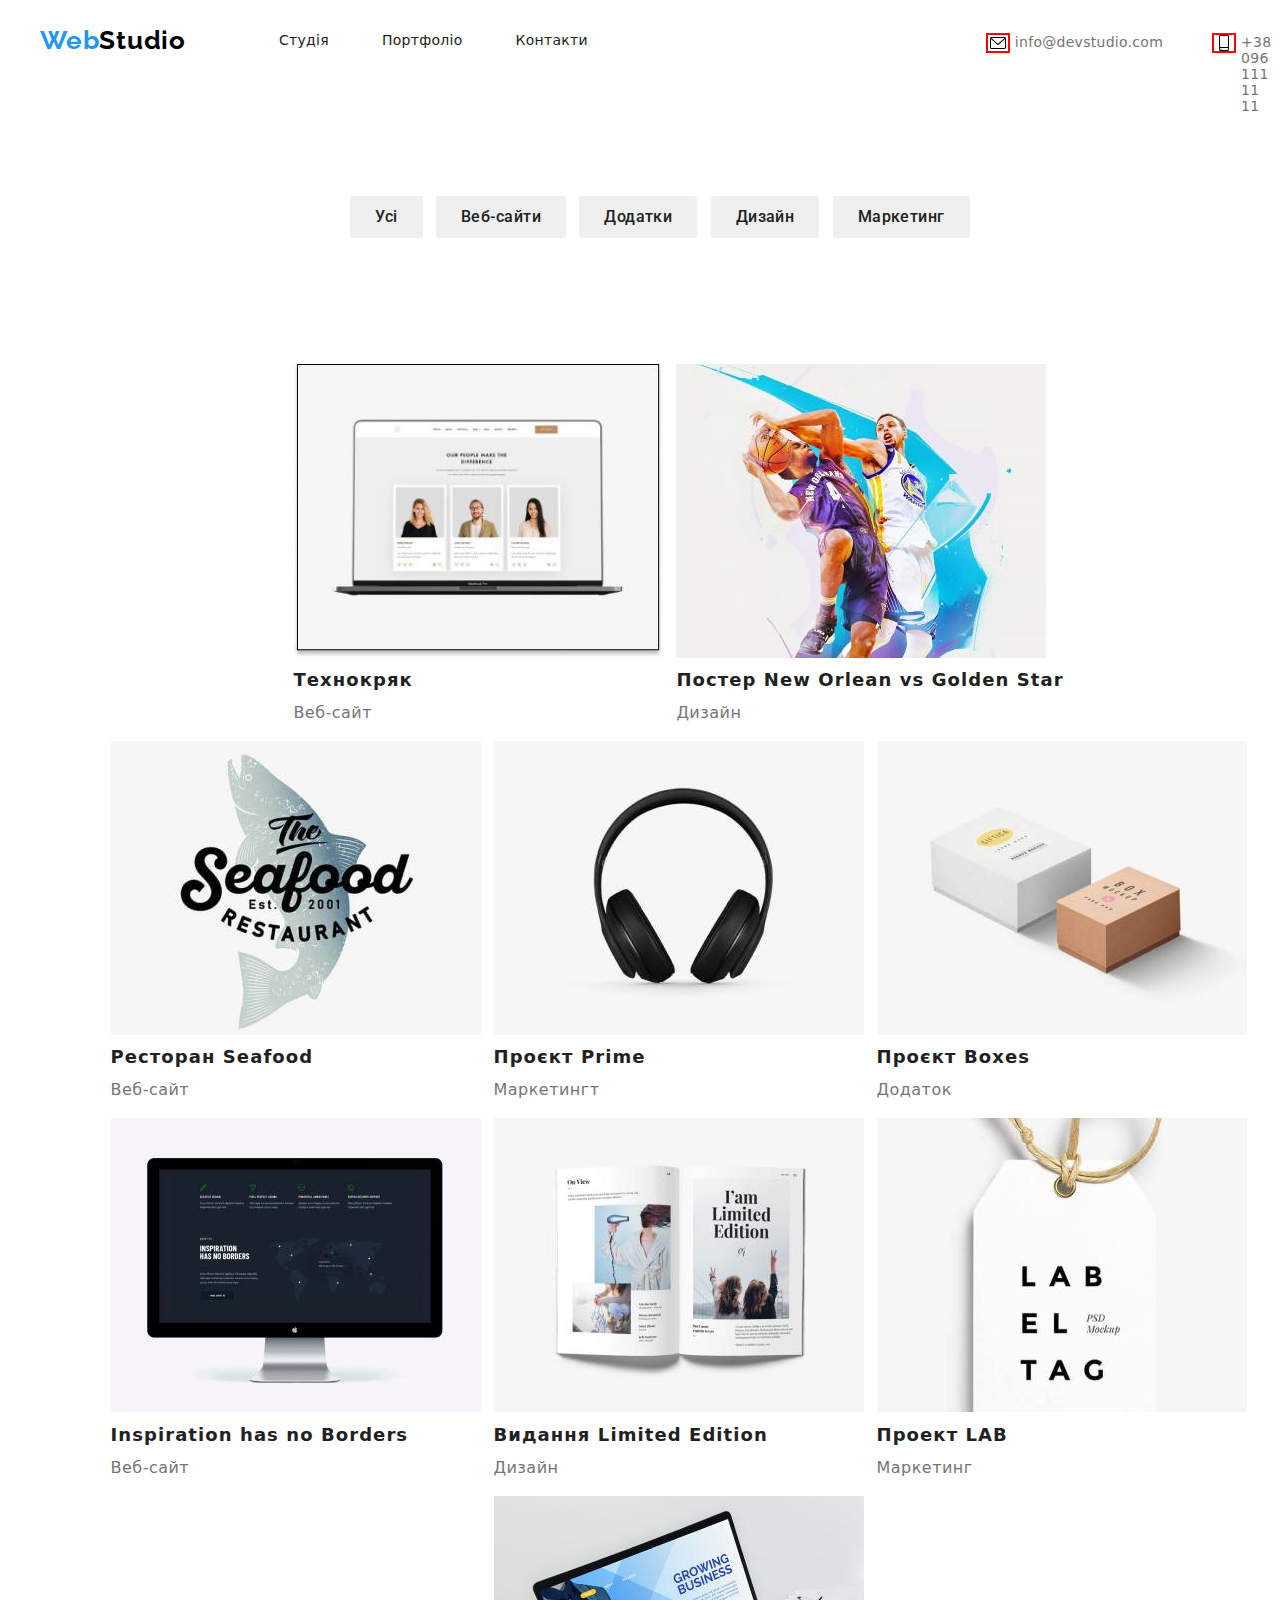
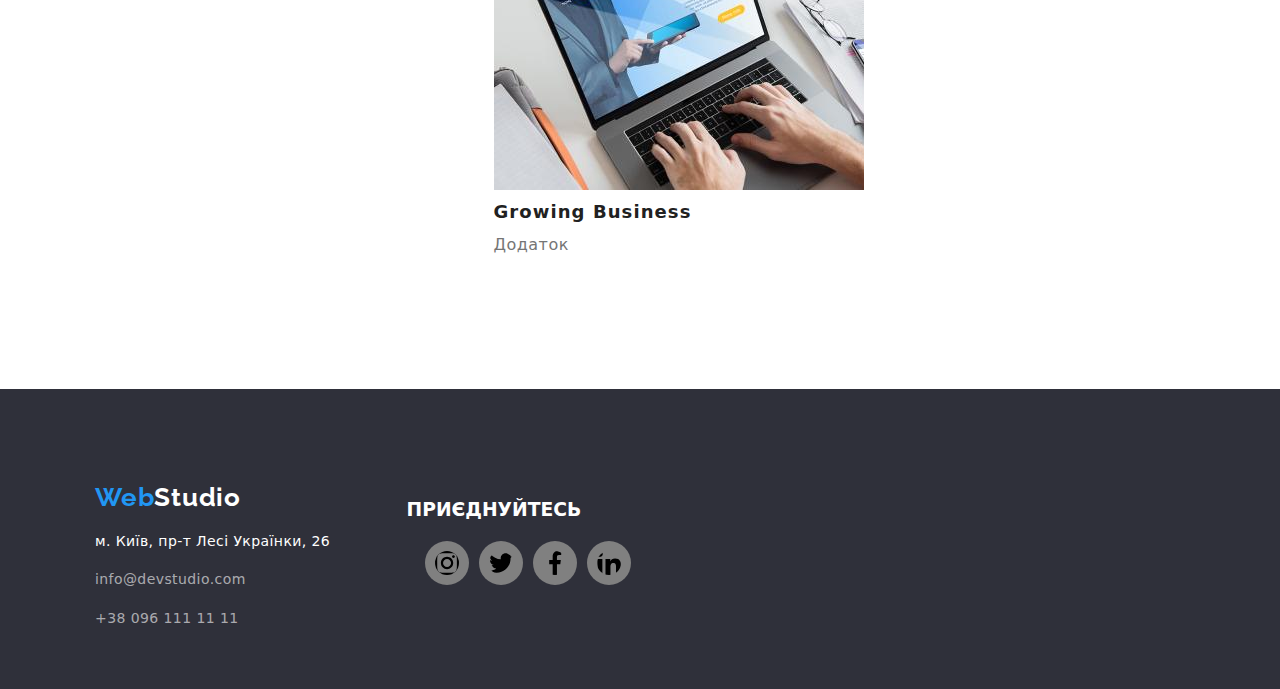
<file: portfolio.html>
<!DOCTYPE html>
<html lang="uk">

<head>
    <meta charset="UTF-8">
    <meta http-equiv="X-UA-Compatible" content="IE=edge">
    <meta name="viewport" content="width=device-width, initial-scale=1.0">
    <link rel="stylesheet" href="./css/style.css">
    <title>WebStudio - Portfolio</title>
    <link rel="stylesheet"
        href="https://cdnjs.cloudflare.com/ajax/libs/modern-normalize/1.0.0/modern-normalize.min.css" />
    <link rel="preconnect" href="https://fonts.googleapis.com">
    <link rel="preconnect" href="https://fonts.gstatic.com" crossorigin>
    <link
        href="https://fonts.googleapis.com/css2?family=Montserrat:wght@400;700&family=Raleway:wght@700&family=Roboto:wght@400;500;700;900&display=swap"
        rel="stylesheet">
</head>
<div class="global-div">
<body>
    <div class="header-container-portfolio">
        <header class="header">
    
            <p class="header-logo"><a href="./index.html"><span class="logo-web">Web</span><span
                        class="logo-studio">Studio</span></a></p>
            <nav class="header-nav">
                <ul class="header-list list">
                    <li class="header-item"><a href="./index.html" class="header-link link">Студія</a></li>
                    <li class="header-item"><a href="./portfolio.html" class="header-link link">Портфоліо</a></li>
                    <li class="header-item"><a href="" class="header-link link">Контакти</a></li>
                </ul>
            </nav>
            
            <div class="header-mail">
                <div class="icon-mail">
                    <svg class="svg-tel" width="20" height="16">
                        <use href="./images/symbol-defs.svg#icon-envelope-2-1"></use>
                    </svg>

                </div>
            <a href="mailto:info@devstudio.com" target="_blank" class="header-href">info@devstudio.com</a>
            <br>
            <div class="icon-mail">
                <svg class="svg-tel" width="20" height="16">
                    <use href="./images/symbol-defs.svg#icon-smartphone-2-1"></use>
                </svg>

            </div>
            <a href="tel:+380961111111" class="header-href">+38 096 111 11 11</a>
      
        </div>
   
        </header>
    </div>
    
    <div class="main-container-portfolio">
        <main>
            <div class="portfolio-buttons">
            <ul>
               
                <li class="orient-btn"><button type="button" class="style-btn">Усі</button></li>
                <li class="orient-btn"><button type="button" class="style-btn">Веб-сайти</button></li>
                <li class="orient-btn"><button type="button" class="style-btn">Додатки</button></li>
                <li class="orient-btn"><button type="button" class="style-btn">Дизайн</button></li>
                <li class="orient-btn"><button type="button" class="style-btn">Маркетинг</button></li>
           
            </ul>
        </div>
            <ul>
                <div class="main-container-photo">
                    <li class="style-ithem-portf">
                        <img src="./images/portfolio/img-1.jpg" alt="фото ноутбук" width="370" height="294" />
                        <h3 class="products-header">Технокряк</h3>
                        <p class="about-product">Веб-сайт</p>
                    </li>
                    <li class="style-ithem-portf">
                        <img src="./images/portfolio/img-2.jpg" alt="фото баскетболисты " width="370" height="294" />
                        <h3 class="products-header">Постер New Orlean vs Golden Star</h3>
                        <p class="about-product">Дизайн</p>
                    </li>
                    <li class="style-ithem-portf">
                        <img src="./images/portfolio/img-3.jpg" alt="фото логоип  Seafood" width="370" height="294" />
                        <h3 class="products-header">Ресторан Seafood</h3>
                        <p class="about-product">Веб-сайт</p>
                    </li>
                    <li class="style-ithem-portf">
                        <img src="./images/portfolio/img-4.jpg" alt="фото наушники" width="370" height="294" />
                        <h3 class="products-header">Проєкт Prime</h3>
                        <p class="about-product">Маркетингт</p>
                    </li>
                    <li class="style-ithem-portf">
                        <img src="./images/portfolio/img-5.jpg" alt="фото две коробки" width="370" height="294" />
                        <h3 class="products-header">Проєкт Boxes</h3>
                        <p class="about-product">Додаток</p>
                    </li>
                    <li class="style-ithem-portf">
                        <img src="./images/portfolio/img-6.jpg" alt="фото монитор" width="370" height="294" />
                        <h3 class="products-header">Inspiration has no Borders</h3>
                        <p class="about-product">Веб-сайт</p>
                    </li>
                    <li class="style-ithem-portf">
                        <img src="./images/portfolio/img-7.jpg" alt="фото журнал" width="370" height="294" />
                        <h3 class="products-header">Видання Limited Edition</h3>
                        <p class="about-product">Дизайн</p>
                    </li>
                    <li class="style-ithem-portf">
                        <img src="./images/portfolio/img-8.jpg" class="img-portfolio" alt="фото лого LAB" width="370"
                            height="294" />
                        <h3 class="products-header">Проект LAB</h3>
                        <p class="about-product">Маркетинг</p>
                    </li>
                    <li class="style-ithem-portf">
                        <img src="./images/portfolio/img-9.jpg" alt="фото человек пишет в ноутбуке" width="370"
                            height="294" />
                        <h3 class="products-header">Growing Business</h3>
                        <p class="about-product">Додаток</p>
                    </li>
                </div>
            </ul>

            </section>

        </main>
    </div>
    <div class="footer">
        <div class="footer-right">
        <footer>
            <div class="footer-container">
                <p class="header-logo"><a href="./index.html"><span class="logo-web">Web</span><span
                            class="logo-studio-footer">Studio</span></a></p>
                <address class="adress-footer">
                    <ul>
                        <li class="style-footer"><a href="" class="address-map">м. Київ, пр-т Лесі Українки, 26</a></li>
                        <li class="style-footer-mail"><a href="mailto:info@devstudio.com" target="_blank"
                                class="footer-href">info@devstudio.com</a></li>
                        <li class="style-footer"><a href="tel:+380961111111" class="footer-href">+38 096 111 11 11</a>
                        </li>
                    </ul>
                </address>
            </div>
        </footer>
    </div>
    <div class="footer-left">
           <h3>ПРИЄДНУЙТЕСЬ</h3>
           <ul class="icons">
            <li class="icons-tiny">
                <div class="icon-tag">
                    <svg class="svg-tag" width="44" height="44">
                        <use href="./images/symbol-defs.svg#icon-instagram-2-2-1"></use>
                    </svg>

                </div>
            </li>
            <li class="icons-tiny">
                <div class="icon-tag">
                    <svg class="svg-tag" width="44" height="44">
                        <use href="./images/symbol-defs.svg#icon-twitter-1-2-1"></use>
                    </svg>

                </div>
            </li>
            <li class="icons-tiny">
                <div class="icon-tag">
                    <svg class="svg-tag" width="44" height="44">
                        <use href="./images/symbol-defs.svg#icon-facebook-1-2-1"></use>
                    </svg>

                </div>
            </li>
            <li class="icons-tiny">
                <div class="icon-tag">
                    <svg class="svg-tag" width="44" height="44">
                        <use href="./images/symbol-defs.svg#icon-linkedin-1-2-1"></use>
                    </svg>

                </div>
            </li>
           </ul>
    </div>
    </div>
</body>
</div>
</html>
</file>
<file: css/style.css>
*,
*::before,
*::after {
    box-sizing: border-box;
}


body,
h1,
h2,
h3,
h4,
p,
ul[class],
ol[class],
li,
figure,
figcaption,
blockquote,
dl,
dd {
    margin: 0;
}

body {
    font-family: 'Roboto', 'Raleway', serif;
    list-style-type: none;
}

button {
    cursor: pointer;
}

:root {
    --globalActiveColor: rgb(33, 150, 243);
}

.all-container{
    display: flex;
    flex-direction: column;
    justify-content: center;
    align-items: center;
    outline: 2px solid blueviolet;
}

.container {
    width: 1200px;
    height: 100%;
    margin: 0 auto;
}


/*--------------------------------------------------------------HEADER-------------------------------------------------------------*/
.header-container{
    display: flex;
    align-content: stretch;
}


.header {
    display: flex;
    height: 80px;
}


.header-logo {
    display: flex;
    align-items: center;
    padding-left: 15px;
    font-family: 'Raleway';
    font-weight: 700;
    font-size: 26px;
    line-height: 1.19;
    text-decoration: none;
    letter-spacing: 0.03em;
    color: var(--globalActiveColor);
}

.header-list {
    display: flex;
    align-items: center;
    padding-left: 93px;
    height: 80px;
}

.header-item {
    display: inline-block;
    list-style-type: none;

}

.header-item:not(:last-child) {
    margin-right: 53px;
}

.header-info {
    display: flex;
    outline: 2px solid red;
    align-items: center;
    margin-left: 344px;
}

.header-href {
    font-weight: 500;
    font-size: 14px;
    line-height: 1.14;
    letter-spacing: 0.02em;
    color: #757575;
    font-style: normal;
}

.header-href:not(:last-child) {
    margin-right: 51px;
}

header a {
    text-decoration: none;
    list-style-type: none;
}

header a:hover,
header a:focus {
    color: var(--globalActiveColor);
}



.logo-web {
    color: var(--globalActiveColor);
}

.logo-studio {
    color: black;
}

.header-link {
    font-weight: 500;
    font-size: 14px;
    line-height: 1.14;
    letter-spacing: 0.02em;
    color: #212121;
}





/*----------------------------------------------------------------MAIN------------------------------------------------------------*/



.hero-container {
    background: #2F303A;
    width: 1600px;
    margin-bottom: 94px;
    background-image: url(/images/people/Img\ \(13\)\ \(1\).jpg);
}

.hero {
    display: flex;
    flex-direction: column;
    align-items: center;
    max-width: 1600px;
    margin: 0 auto;
    height: 600px;
    background-image: linear-gradient(to right black#2F303A);
    background-image: url(/images/icons.svg/Img\ \(1\).svg);
}

.hero-title {
    font-family: 'Roboto', sans-serif;
    font-style: normal;
    font-weight: 900;
    font-size: 44px;
    line-height: 1.36;
    text-align: center;
    letter-spacing: 0.06em;
    text-transform: uppercase;
    color: #FFFFFF;
    padding-top: 215px;
}

.hero-btn {
    display: flex;
    align-items: center;
    justify-content: center;
    background-color: #2196F3;
    color: white;
    margin-top: 44px;
    border: 0px;
    height: 50px;
    width: 216px;
    font-weight: 700;
    font-size: 16px;
    line-height: 1.8;
    letter-spacing: 0.06em;
    border-radius: 4px;
}


/*---------------------------------------------------------------------------------------------------------------------------------*/

.main-container{
    width: 1170px;
    height: 248px;
}




.main-list{
    display: flex;
    flex-direction: row;
padding: 0px;



}

.main-ithem{
    width: 270px;
    height: 248px;
  
  list-style: none;


}

.main-ithem:not(:last-child){
margin-right: 30px;

}

.svg-icon{
    width: 270px;
    height: 120px;
    margin-bottom: 30px;
    background: #F5F4FA;
border-radius: 4px;
display: flex;
justify-content: center;
align-items: center;
}
.main-ithem-haeder {
    width: 270px;
    height: 16px;
    font-weight: 700;
    font-size: 14px;
    line-height: 1.14;
    letter-spacing: 0.03em;
    text-transform: uppercase;
    color: #212121;
    margin-bottom: 10px;
}

.main-ithem-content {
    width: 270px;
    height: 72px;
    font-weight: 400;
    font-size: 14px;
    line-height: 1.7;
    letter-spacing: 0.03em;
    color: #757575;
   
}

/* .main-container {
    display: flex;
    align-items: center;
    justify-content: center;
    height: 286px;
    outline: 2px solid red;
}

.main-text {
    display: flex;
    align-items: baseline;
} */

/* .main-list {
    display: flex;
    justify-content: center;
    width: 1170px;

    align-items: baseline;
    outline: 2px solid red;
}

.main-ithem {

    display: flex;
    flex-direction: column;
    align-items: baseline;
    outline: 2px solid green;
}

.main-ithem:not(:last-child) {
    margin-right: 50px;
}
 */

/* 






.main-ithem-haeder {
    font-style: normal;

} */

.about-photo {
    outline: 2px solid gold;
    display: flex;
    flex-direction: row;
    justify-content: center;
    margin-bottom: 100px;

}


.header-aboutus {
    display: flex;
    flex-direction: row;
    justify-content: center;
}

.style-ithem-fspg {
    margin-right: 20px;
}

.team-container {
    display: flex;
    outline: 2px dashed blue;
    height: 648px;
    justify-content: center;
    align-items: center;

}

.header-about {
    margin-top: 2px;
    margin-bottom: 60px;
    outline: 2px solid rebeccapurple;
}

.style-ithem-fspg {
    display: block;
    list-style: none;
    margin-right: 10px;
}


.style-ithem-team {
    outline: 2px solid green;
    display: flex;

}

/*---------------------------------------------------------------------------------------------------------------------------------*/

.header-about {
    font-weight: 700;
    font-size: 36px;
    line-height: 1.16;
    text-align: center;
    letter-spacing: 0.03em;
    color: #212121;
}

.ithem-team-header {
    font-weight: 500;
    font-size: 16px;
    line-height: 1.18;
    text-align: center;
    letter-spacing: 0.03em;
    color: #212121;
}

.ithem-profession {
    font-weight: 400;
    font-size: 16px;
    line-height: 1.18;
    text-align: center;
    letter-spacing: 0.03em;
    color: #757575;
}



/*-----------------------------------------------------------Portfolio------------------------------------------------------------*/

.global-div{
    display: flex;
    flex-direction: column;
    justify-content: center;
    align-items: center;
    outline: 2px solid blueviolet;
}



.header-container-portfolio {
    display: flex;
    flex-direction: row;
    justify-content: center;
}

.header-info {
    display: flex;
    flex-direction: row;
    margin-top: 40px;
}

.header-mail {
    display: flex;
    margin-top: 35px;
    margin-left: 400px;
}

.svg-tel{
     margin-right: 7px;
  outline: 2px solid red;
}

.svg-tel:hover{
    color:var(--globalActiveColor);
}



.portfolio-buttons {
    display: flex;
    flex-direction: row;
    justify-content: center;
    margin-top: 100px;
    margin-bottom: 60px;
}



.main-container-photo {

    display: flex;
    flex-direction: row;
    flex-wrap: wrap;
    justify-content: center;
    align-items: center;
    max-width: 1600px;
    width: 1200px;
    padding-top: 50px;
    padding-left: 50px;


}





.style-btn {
    border: 0px;
    border-radius: 3px;
    font-family: 'Roboto';
    font-style: normal;
    font-weight: 500;
    font-size: 16px;
    line-height: 1.6;
    text-align: center;
    letter-spacing: 0.03em;
    color: #212121;
    padding: 8px 25px;
}

.style-btn:hover {
    font-family: 'Roboto';
    font-style: normal;
    font-weight: 500;
    font-size: 16px;
    line-height: 1.6;
    text-align: center;
    letter-spacing: 0.03em;
    color: white;
    background-color: rgb(33, 150, 243);
    border-color: rgb(33, 150, 243);
    border-radius: 3px;
}


.orient-btn {
    display: inline-block;
}

.orient-btn:not(:last-child) {
    margin-right: 8px;
}



.products-header {
    font-weight: 700;
    font-size: 18px;
    line-height: 2;
    letter-spacing: 0.06em;
    color: #212121;
}

.about-product {
    font-weight: 400;
    font-size: 16px;
    line-height: 30px;
    letter-spacing: 0.03em;
    color: #757575;
}

.style-ithem-portf {
    list-style-type: none;
    padding-right: 13px;
    padding-bottom: 13px;
}

.style-ithem-fspg {
    list-style-type: none;
}

/*--------------------------------------------------------FOOTER---------------------------------------------------------------------*/

.footer {
    display: flex;
    flex-direction: row;
  justify-content: flex-start;
  align-items: center;
    background-color: #2F303A;
    width: 1600px;
    height: 300px;
    margin-top: 100px;

}
.footer-right{
   
  margin: 59px 95px 59px 215px;
}

.footer-container {
    display: flex;
    flex-direction: column;
    width: auto;
    margin: 0 auto;
justify-content: flex-start; 
    padding-top: 50px;

}


.header-logo {
    padding-left: 40px;
}

.footer a {
    text-decoration: none;


}

.footer a:hover,
.footer a:focus {
    color: var(--globalActiveColor);
}

.address-map {
    font-weight: 400;
    font-size: 14px;
    line-height: 24px;
    letter-spacing: 0.03em;
    color: #FFFFFF;
    font-style: normal;
    padding: 15px 0px;

}

.logo-studio-footer {
    color: white;
}

.style-footer {
    list-style-type: none;
}

.style-footer-mail {
    margin: 15px 0px;
    text-decoration: none;
    list-style: none;
}

.footer-href {
    font-style: normal;
    font-weight: 400;
    font-size: 14px;
    line-height: 1.7;
    letter-spacing: 0.03em;
    color: rgba(255, 255, 255, 0.6);
}
.footer-left{
    display: flex;
    flex-direction: column;
   
    align-items: flex-end;
    width: 206px;
    height: 80px;
    
    }

    .footer-left >h3{
        padding-right: 50px;
        padding-bottom: 20px;
        color: #FFFFFF;
    }

    .icons{
        display: flex;
        flex-direction: row;
        list-style: none;
    }
    
   
   
    .icons-tiny:not(:last-child){
        margin-right: 10px;
    }
        
    .svg-tag{
        color: #FFFFFF;
        background-color: gray;
        padding: 10px;
        border-radius: 50%;
    
    }
</file>
